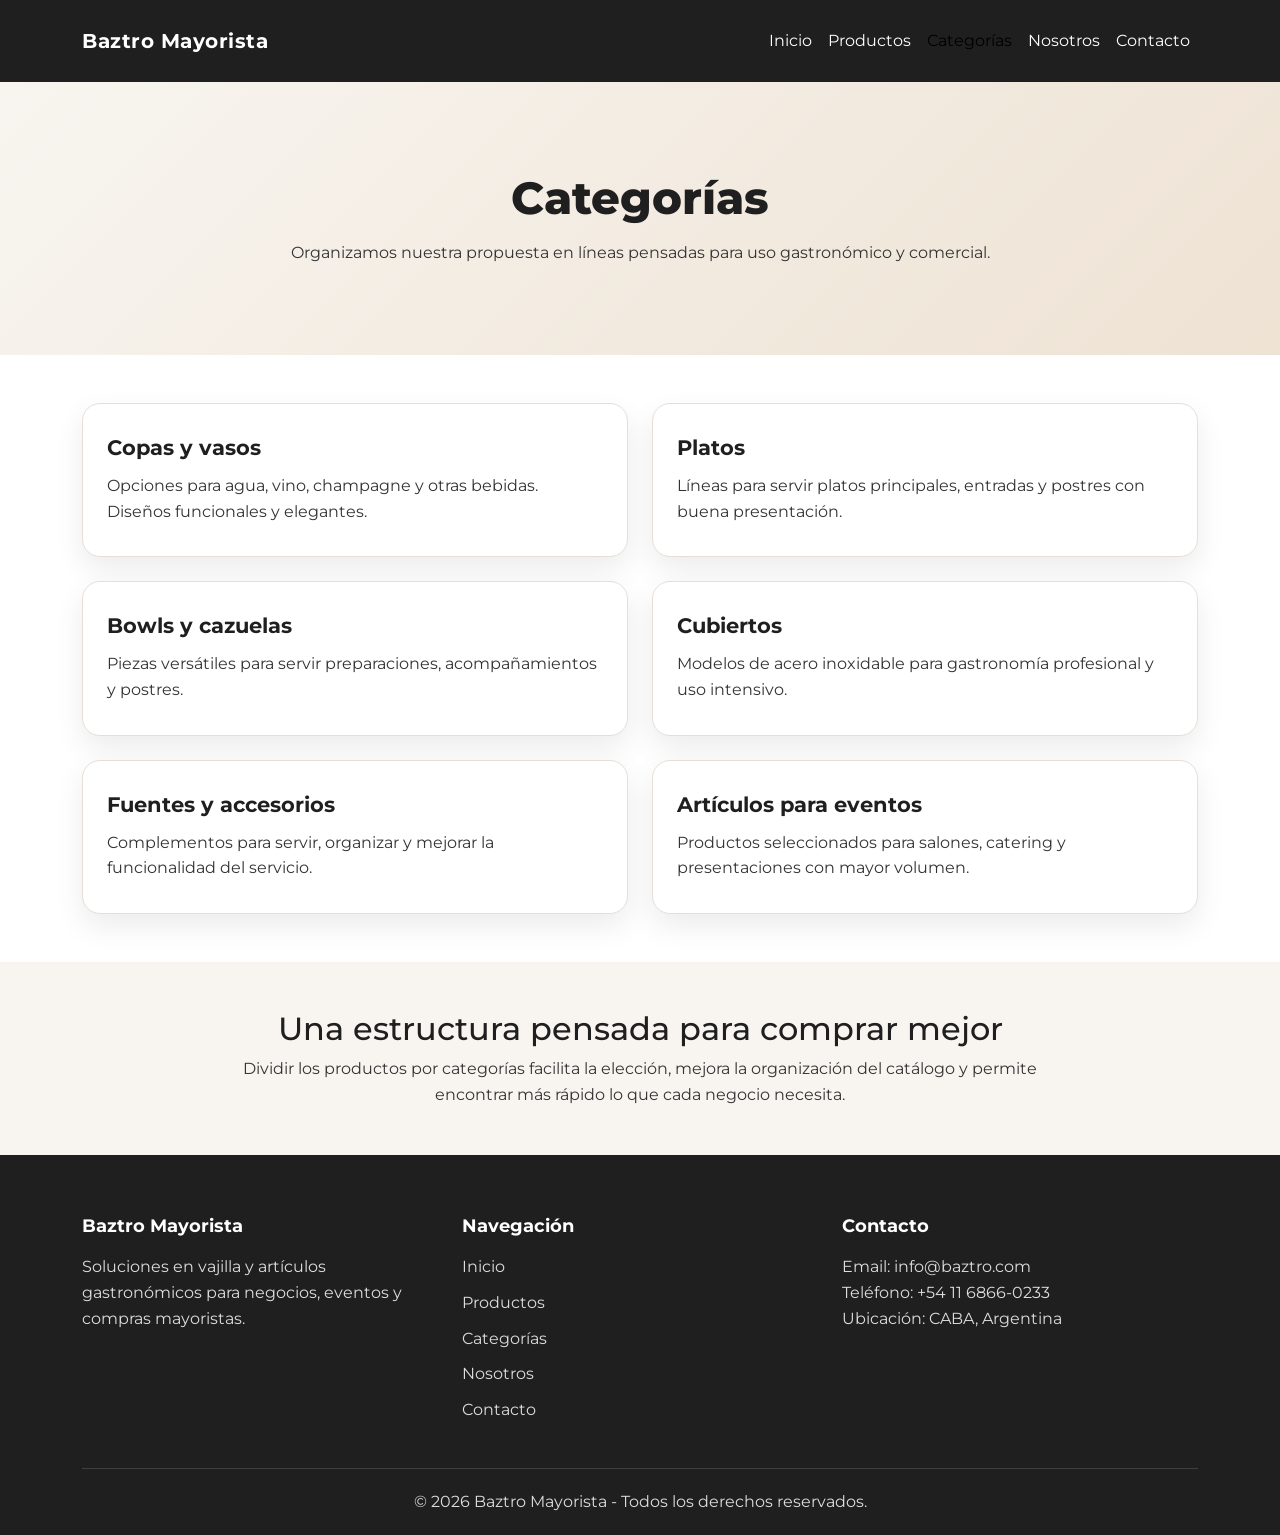
<file: pages/categorias.html>
<!DOCTYPE html>
<html lang="es">
<head>
  <meta charset="UTF-8" />
  <meta name="viewport" content="width=device-width, initial-scale=1.0" />
  <title>Categorías | Baztro Mayorista</title>
  <meta
    name="description"
    content="Explorá nuestras categorías de copas, vasos, platos, cubiertos, bowls y accesorios para gastronomía."
  />
  <link rel="preconnect" href="https://fonts.googleapis.com" />
  <link rel="preconnect" href="https://fonts.gstatic.com" crossorigin />
  <link
    href="https://fonts.googleapis.com/css2?family=Montserrat:wght@400;500;600;700;800&display=swap"
    rel="stylesheet"
  />
  <link
    href="https://cdn.jsdelivr.net/npm/bootstrap@5.3.3/dist/css/bootstrap.min.css"
    rel="stylesheet"
  />
  <link rel="stylesheet" href="../css/style.css" />
</head>
<body>
  <header>
    <nav class="navbar navbar-expand-lg navbar-custom">
      <div class="container">
        <a class="navbar-brand fw-bold" href="../index.html">Baztro Mayorista</a>
        <button
          class="navbar-toggler"
          type="button"
          data-bs-toggle="collapse"
          data-bs-target="#menuPrincipal"
          aria-controls="menuPrincipal"
          aria-expanded="false"
          aria-label="Abrir menú de navegación"
        >
          <span class="navbar-toggler-icon"></span>
        </button>

        <div class="collapse navbar-collapse" id="menuPrincipal">
          <ul class="navbar-nav ms-auto text-center">
            <li class="nav-item">
              <a class="nav-link" href="../index.html">Inicio</a>
            </li>
            <li class="nav-item">
              <a class="nav-link" href="productos.html">Productos</a>
            </li>
            <li class="nav-item">
              <a class="nav-link active" href="categorias.html">Categorías</a>
            </li>
            <li class="nav-item">
              <a class="nav-link" href="nosotros.html">Nosotros</a>
            </li>
            <li class="nav-item">
              <a class="nav-link" href="contacto.html">Contacto</a>
            </li>
          </ul>
        </div>
      </div>
    </nav>

    <section class="page-banner">
      <div class="container text-center">
        <h1>Categorías</h1>
        <p>Organizamos nuestra propuesta en líneas pensadas para uso gastronómico y comercial.</p>
      </div>
    </section>
  </header>

  <main>
    <section class="py-5">
      <div class="container">
        <div class="row g-4">
          <div class="col-md-6">
            <article class="category-box h-100">
              <h2>Copas y vasos</h2>
              <p>
                Opciones para agua, vino, champagne y otras bebidas. Diseños funcionales y elegantes.
              </p>
            </article>
          </div>

          <div class="col-md-6">
            <article class="category-box h-100">
              <h2>Platos</h2>
              <p>
                Líneas para servir platos principales, entradas y postres con buena presentación.
              </p>
            </article>
          </div>

          <div class="col-md-6">
            <article class="category-box h-100">
              <h2>Bowls y cazuelas</h2>
              <p>
                Piezas versátiles para servir preparaciones, acompañamientos y postres.
              </p>
            </article>
          </div>

          <div class="col-md-6">
            <article class="category-box h-100">
              <h2>Cubiertos</h2>
              <p>
                Modelos de acero inoxidable para gastronomía profesional y uso intensivo.
              </p>
            </article>
          </div>

          <div class="col-md-6">
            <article class="category-box h-100">
              <h2>Fuentes y accesorios</h2>
              <p>
                Complementos para servir, organizar y mejorar la funcionalidad del servicio.
              </p>
            </article>
          </div>

          <div class="col-md-6">
            <article class="category-box h-100">
              <h2>Artículos para eventos</h2>
              <p>
                Productos seleccionados para salones, catering y presentaciones con mayor volumen.
              </p>
            </article>
          </div>
        </div>
      </div>
    </section>

    <section class="bg-light-custom py-5">
      <div class="container text-center">
        <h2>Una estructura pensada para comprar mejor</h2>
        <p class="mw-800 mx-auto">
          Dividir los productos por categorías facilita la elección, mejora la organización del catálogo
          y permite encontrar más rápido lo que cada negocio necesita.
        </p>
      </div>
    </section>
  </main>

  <footer class="footer-custom">
    <div class="container">
      <div class="row g-4">
        <div class="col-md-4">
          <h3>Baztro Mayorista</h3>
          <p>
            Soluciones en vajilla y artículos gastronómicos para negocios, eventos y compras mayoristas.
          </p>
        </div>

        <div class="col-md-4">
          <h3>Navegación</h3>
          <ul class="footer-links">
            <li><a href="../index.html">Inicio</a></li>
            <li><a href="productos.html">Productos</a></li>
            <li><a href="categorias.html">Categorías</a></li>
            <li><a href="nosotros.html">Nosotros</a></li>
            <li><a href="contacto.html">Contacto</a></li>
          </ul>
        </div>

        <div class="col-md-4">
          <h3>Contacto</h3>
          <p>Email: info@baztro.com</p>
          <p>Teléfono: +54 11 6866-0233</p>
          <p>Ubicación: CABA, Argentina</p>
        </div>
      </div>

      <div class="footer-bottom text-center">
        <p>© 2026 Baztro Mayorista - Todos los derechos reservados.</p>
      </div>
    </div>
  </footer>

  <script src="https://cdn.jsdelivr.net/npm/bootstrap@5.3.3/dist/js/bootstrap.bundle.min.js"></script>
</body>
</html>
</file>
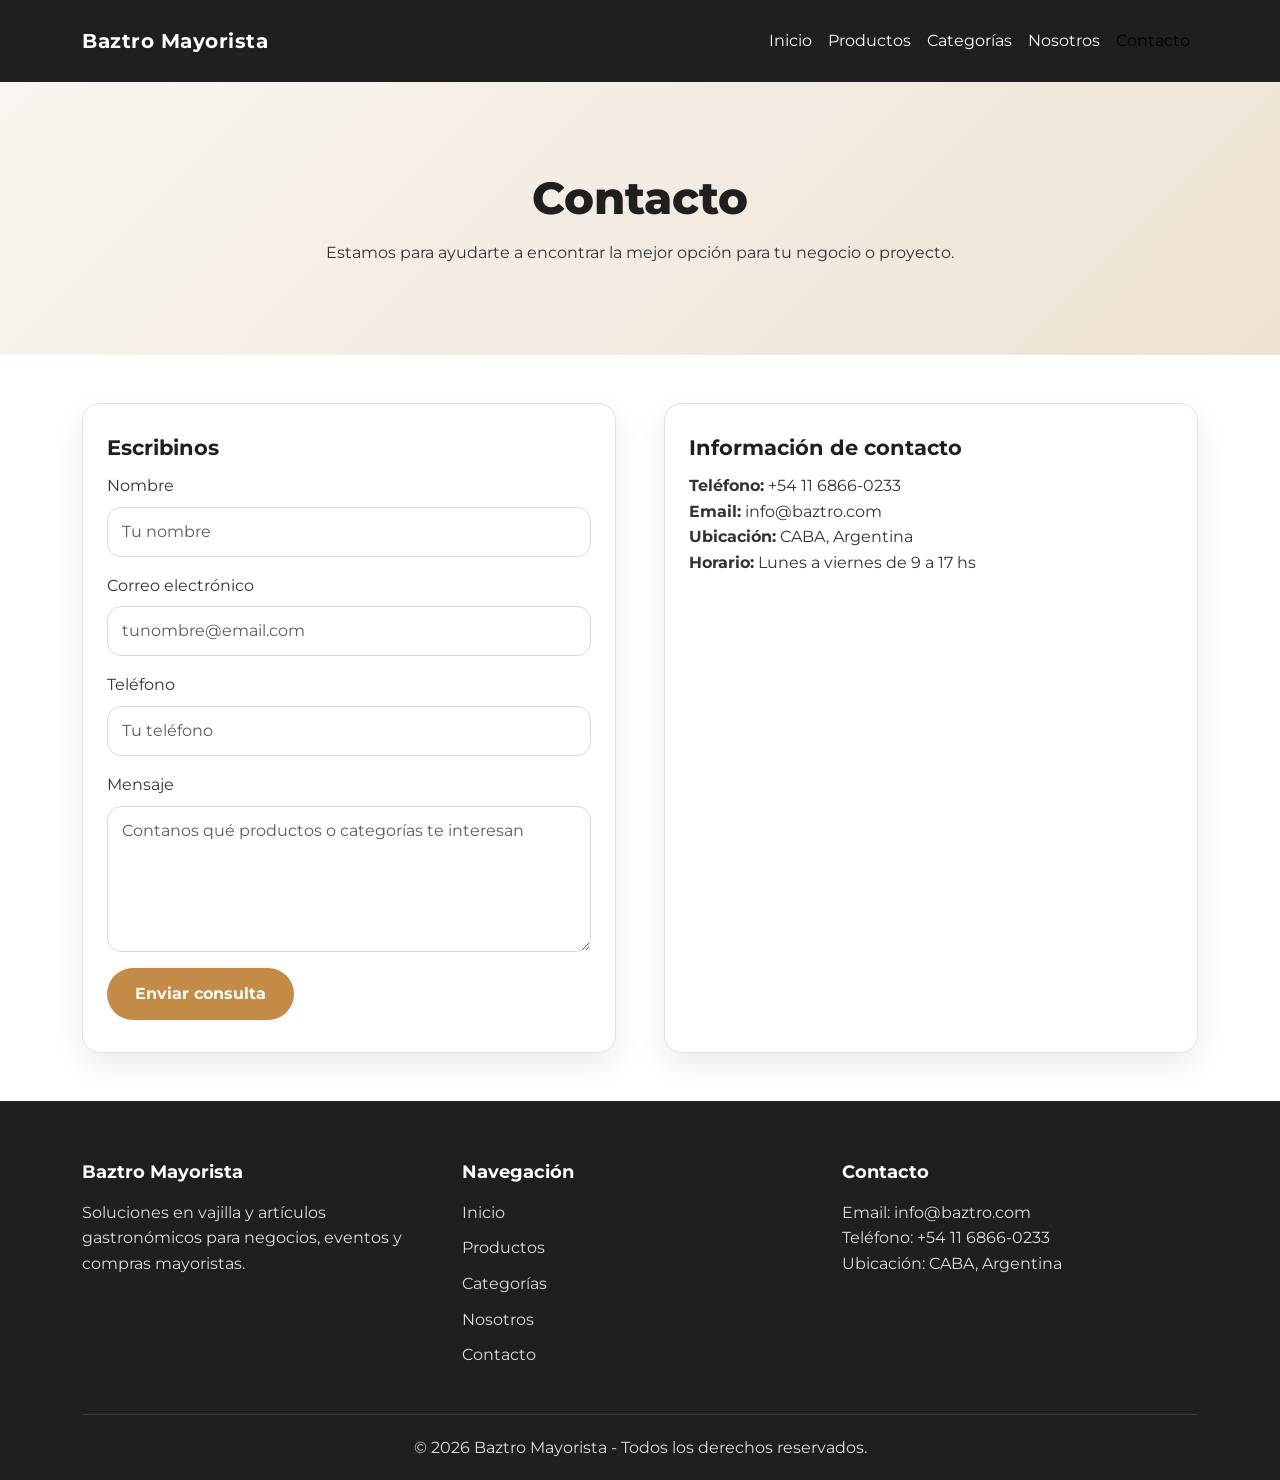
<file: pages/contacto.html>
<!DOCTYPE html>
<html lang="es">
<head>
  <meta charset="UTF-8" />
  <meta name="viewport" content="width=device-width, initial-scale=1.0" />
  <title>Contacto | Baztro Mayorista</title>
  <meta
    name="description"
    content="Contactate con Baztro Mayorista para solicitar información sobre vajilla, copas, cubiertos y compras para gastronomía."
  />
  <link rel="preconnect" href="https://fonts.googleapis.com" />
  <link rel="preconnect" href="https://fonts.gstatic.com" crossorigin />
  <link
    href="https://fonts.googleapis.com/css2?family=Montserrat:wght@400;500;600;700;800&display=swap"
    rel="stylesheet"
  />
  <link
    href="https://cdn.jsdelivr.net/npm/bootstrap@5.3.3/dist/css/bootstrap.min.css"
    rel="stylesheet"
  />
  <link rel="stylesheet" href="../css/style.css" />
</head>
<body>
  <header>
    <nav class="navbar navbar-expand-lg navbar-custom">
      <div class="container">
        <a class="navbar-brand fw-bold" href="../index.html">Baztro Mayorista</a>
        <button
          class="navbar-toggler"
          type="button"
          data-bs-toggle="collapse"
          data-bs-target="#menuPrincipal"
          aria-controls="menuPrincipal"
          aria-expanded="false"
          aria-label="Abrir menú de navegación"
        >
          <span class="navbar-toggler-icon"></span>
        </button>

        <div class="collapse navbar-collapse" id="menuPrincipal">
          <ul class="navbar-nav ms-auto text-center">
            <li class="nav-item">
              <a class="nav-link" href="../index.html">Inicio</a>
            </li>
            <li class="nav-item">
              <a class="nav-link" href="productos.html">Productos</a>
            </li>
            <li class="nav-item">
              <a class="nav-link" href="categorias.html">Categorías</a>
            </li>
            <li class="nav-item">
              <a class="nav-link" href="nosotros.html">Nosotros</a>
            </li>
            <li class="nav-item">
              <a class="nav-link active" href="contacto.html">Contacto</a>
            </li>
          </ul>
        </div>
      </div>
    </nav>

    <section class="page-banner">
      <div class="container text-center">
        <h1>Contacto</h1>
        <p>Estamos para ayudarte a encontrar la mejor opción para tu negocio o proyecto.</p>
      </div>
    </section>
  </header>

  <main>
    <section class="py-5">
      <div class="container">
        <div class="row g-5">
          <div class="col-lg-6">
            <div class="contact-box h-100">
              <h2>Escribinos</h2>
              <form action="#" method="post">
                <div class="mb-3">
                  <label for="nombre" class="form-label">Nombre</label>
                  <input type="text" class="form-control" id="nombre" name="nombre" placeholder="Tu nombre" />
                </div>

                <div class="mb-3">
                  <label for="email" class="form-label">Correo electrónico</label>
                  <input type="email" class="form-control" id="email" name="email" placeholder="tunombre@email.com" />
                </div>

                <div class="mb-3">
                  <label for="telefono" class="form-label">Teléfono</label>
                  <input type="tel" class="form-control" id="telefono" name="telefono" placeholder="Tu teléfono" />
                </div>

                <div class="mb-3">
                  <label for="mensaje" class="form-label">Mensaje</label>
                  <textarea
                    class="form-control"
                    id="mensaje"
                    name="mensaje"
                    rows="5"
                    placeholder="Contanos qué productos o categorías te interesan"
                  ></textarea>
                </div>

                <button type="submit" class="btn btn-custom">Enviar consulta</button>
              </form>
            </div>
          </div>

          <div class="col-lg-6">
            <div class="contact-box h-100">
              <h2>Información de contacto</h2>
              <p><strong>Teléfono:</strong> +54 11 6866-0233</p>
              <p><strong>Email:</strong> info@baztro.com</p>
              <p><strong>Ubicación:</strong> CABA, Argentina</p>
              <p><strong>Horario:</strong> Lunes a viernes de 9 a 17 hs</p>

              <div class="ratio ratio-4x3 mt-4 rounded-4 overflow-hidden">
                <iframe
                  src="https://www.google.com/maps?q=CABA%20Argentina&output=embed"
                  style="border:0;"
                  allowfullscreen=""
                  loading="lazy"
                  referrerpolicy="no-referrer-when-downgrade"
                  title="Mapa de ubicación"
                ></iframe>
              </div>
            </div>
          </div>
        </div>
      </div>
    </section>
  </main>

  <footer class="footer-custom">
    <div class="container">
      <div class="row g-4">
        <div class="col-md-4">
          <h3>Baztro Mayorista</h3>
          <p>
            Soluciones en vajilla y artículos gastronómicos para negocios, eventos y compras mayoristas.
          </p>
        </div>

        <div class="col-md-4">
          <h3>Navegación</h3>
          <ul class="footer-links">
            <li><a href="../index.html">Inicio</a></li>
            <li><a href="productos.html">Productos</a></li>
            <li><a href="categorias.html">Categorías</a></li>
            <li><a href="nosotros.html">Nosotros</a></li>
            <li><a href="contacto.html">Contacto</a></li>
          </ul>
        </div>

        <div class="col-md-4">
          <h3>Contacto</h3>
          <p>Email: info@baztro.com</p>
          <p>Teléfono: +54 11 6866-0233</p>
          <p>Ubicación: CABA, Argentina</p>
        </div>
      </div>

      <div class="footer-bottom text-center">
        <p>© 2026 Baztro Mayorista - Todos los derechos reservados.</p>
      </div>
    </div>
  </footer>

  <script src="https://cdn.jsdelivr.net/npm/bootstrap@5.3.3/dist/js/bootstrap.bundle.min.js"></script>
</body>
</html>
</file>
<file: css/style.css>
.info-card,
.product-card,
.feature-box,
.category-box,
.contact-box {
  background-color: #ffffff;
  border: 1px solid #e6dfd6;
  border-radius: 18px;
  box-shadow: 0 12px 30px rgba(0, 0, 0, 0.08);
  overflow: hidden;
  transition: all 0.3s ease;
}

* {
  margin: 0;
  padding: 0;
  box-sizing: border-box;
}

html {
  scroll-behavior: smooth;
}

body {
  font-family: "Montserrat", sans-serif;
  color: #333333;
  background-color: #ffffff;
  line-height: 1.6;
}

img {
  max-width: 100%;
  display: block;
}

a {
  text-decoration: none;
}

h1,
h2,
h3 {
  color: #1f1f1f;
  line-height: 1.2;
}

p {
  margin-bottom: 0;
}

.navbar-brand {
  letter-spacing: 0.5px;
}

.nav-link {
  transition: all 0.3s ease;
}
.nav-link:hover {
  color: #c48b47;
}

.badge-custom {
  display: inline-block;
  background-color: rgba(196, 139, 71, 0.14);
  color: #a97130;
  padding: 10px 16px;
  border-radius: 999px;
  font-size: 0.9rem;
  font-weight: 700;
}

.info-card:hover,
.product-card:hover,
.feature-box:hover,
.category-box:hover,
.contact-box:hover {
  transform: translateY(-6px);
}

.card-img-custom {
  width: 100%;
  height: 250px;
  object-fit: cover;
}

.info-card h3,
.product-card h3,
.feature-box h3,
.category-box h2,
.contact-box h2 {
  font-size: 1.3rem;
  font-weight: 700;
  margin-bottom: 12px;
}

.feature-box,
.category-box,
.contact-box {
  padding: 32px 24px;
}

.product-title {
  font-size: 1.3rem;
  font-weight: 700;
  margin-bottom: 12px;
}

.product-tag {
  display: inline-block;
  margin-top: 16px;
  padding: 8px 14px;
  background-color: rgba(196, 139, 71, 0.12);
  color: #a97130;
  border-radius: 999px;
  font-size: 0.85rem;
  font-weight: 700;
}

.card-link {
  display: inline-block;
  margin-top: 16px;
  color: #a97130;
  font-weight: 700;
  transition: all 0.3s ease;
}
.card-link:hover {
  color: #1f1f1f;
}

.btn-custom {
  background-color: #c48b47;
  color: #ffffff;
  border: none;
  border-radius: 999px;
  font-weight: 700;
  transition: all 0.3s ease;
  padding: 14px 28px;
}
.btn-custom:hover {
  background-color: #a97130;
  transform: translateY(-2px);
}

.btn-outline-custom {
  border: 2px solid #c48b47;
  color: #a97130;
  padding: 12px 26px;
  border-radius: 999px;
  font-weight: 700;
  transition: all 0.3s ease;
}
.btn-outline-custom:hover {
  background-color: #c48b47;
  color: #ffffff;
}

.form-control {
  border-radius: 14px;
  padding: 12px 14px;
  border: 1px solid #d9d9d9;
}
.form-control:focus {
  border-color: #c48b47;
  box-shadow: 0 0 0 0.2rem rgba(196, 139, 71, 0.2);
}

.navbar-custom {
  background-color: #1f1f1f;
  padding: 20px 0;
}
.navbar-custom .nav-link {
  color: #ffffff;
}
.navbar-custom .nav-link:hover {
  color: #c48b47;
}
.navbar-custom .navbar-brand {
  color: #ffffff;
}

.hero {
  min-height: 88vh;
  background: linear-gradient(135deg, #f8f5f0 0%, #f3ece3 100%);
  padding: 80px 0;
}
.hero-title {
  font-size: 3rem;
  font-weight: 800;
  margin-bottom: 1rem;
}
.hero-text {
  font-size: 1.05rem;
  max-width: 580px;
}
.hero-img {
  border-radius: 24px;
  box-shadow: 0 12px 30px rgba(0, 0, 0, 0.08);
  animation: floatImage 3.5s ease-in-out infinite;
}

.section-title h2 {
  font-size: 2.2rem;
  font-weight: 800;
  margin-bottom: 12px;
}
.section-title p {
  max-width: 700px;
  margin: 0 auto;
}

.bg-light-custom {
  background-color: #f8f5f0;
}

.page-banner {
  background: linear-gradient(135deg, #f8f5f0 0%, #eee2d3 100%);
  padding: 90px 0;
}
.page-banner h1 {
  font-size: 2.8rem;
  font-weight: 800;
  margin-bottom: 14px;
}

.cta-section {
  background-color: #1f1f1f;
  color: #ffffff;
}
.cta-section h2,
.cta-section p {
  color: #ffffff;
}

.footer-custom {
  background-color: #1f1f1f;
  color: #dddddd;
  padding: 60px 0 20px;
}
.footer-custom h3 {
  color: #ffffff;
  font-size: 1.1rem;
  margin-bottom: 18px;
  font-weight: 700;
}
.footer-custom a {
  color: #dddddd;
  transition: all 0.3s ease;
}
.footer-custom a:hover {
  color: #c48b47;
}

.footer-links {
  list-style: none;
  padding-left: 0;
}
.footer-links li {
  margin-bottom: 10px;
}

.footer-bottom {
  border-top: 1px solid rgba(255, 255, 255, 0.14);
  margin-top: 30px;
  padding-top: 20px;
}

.mw-800 {
  max-width: 800px;
}

@keyframes floatImage {
  0% {
    transform: translateY(0px);
  }
  50% {
    transform: translateY(-8px);
  }
  100% {
    transform: translateY(0px);
  }
}
@media (max-width: 991px) {
  .hero {
    min-height: auto;
    padding: 70px 0;
    text-align: center;
  }
  .hero-title {
    font-size: 2.4rem;
  }
  .hero-text {
    margin: 0 auto;
  }
}
@media (max-width: 767px) {
  .hero-title {
    font-size: 2rem;
  }
  .section-title h2,
  .page-banner h1 {
    font-size: 2rem;
  }
  .card-img-custom {
    height: 220px;
  }
  .feature-box,
  .category-box,
  .contact-box {
    padding: 24px 20px;
  }
}
@media (max-width: 575px) {
  .hero {
    padding: 55px 0;
  }
  .hero-title {
    font-size: 1.8rem;
  }
  .btn-custom,
  .btn-outline-custom {
    width: 100%;
    text-align: center;
  }
  .page-banner {
    padding: 70px 0;
  }
}

/*# sourceMappingURL=style.css.map */
</file>
